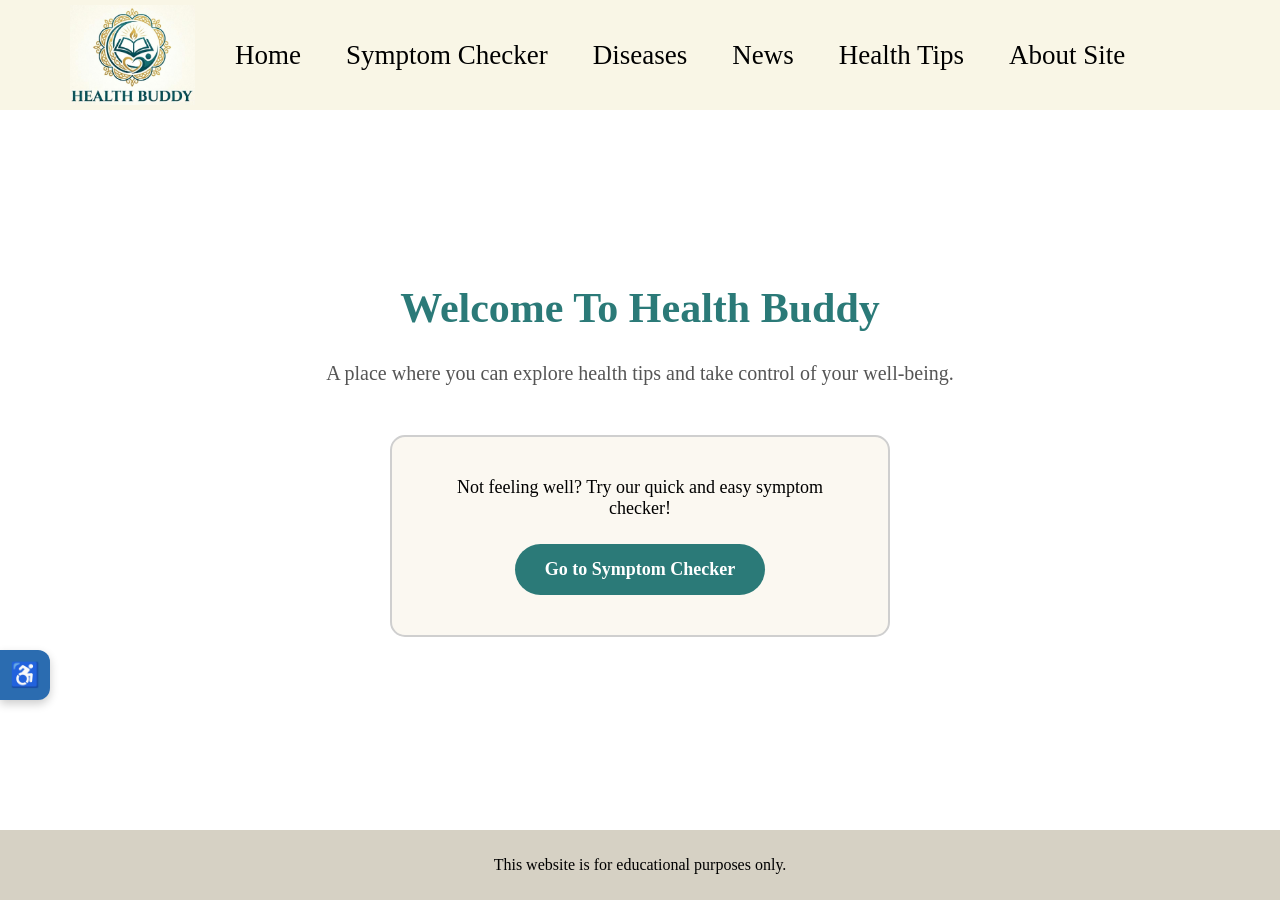
<file: index.html>
<!DOCTYPE html>
<html lang="en">
<head>
    <meta charset="UTF-8">
    <meta name="viewport" content="width=device-width, initial-scale=1.0">
    <title>Health Buddy - Home</title>
    <link rel="stylesheet" href="CSS/style.css">
    <link rel="stylesheet" href="CSS/home-style.css">
</head>
<body>
    <div id="navbar"></div>

    <main class="home-container">
        <h1>Welcome To Health Buddy</h1>
        <p class="subtitle">A place where you can explore health tips and take control of your well-being.</p>
        
        <div class="cta-section">
            <p>Not feeling well? Try our quick and easy symptom checker!</p>
            <a href="symptom-checker-page.html" class="cta-button">Go to Symptom Checker</a>
        </div>
    </main>

     <button id = "backToTopBtn">↑ Top</button>
    <div id ="font-size-controls"></div>
    <div id="footer"></div>
    
    <script src="JS/navbar.js"></script>
    <script src="JS/footer.js"></script>
    <script src="JS/back-to-top.js"></script>
    <script src="JS/font-size-loader.js"></script>
    <script src="JS/font-size.js"></script>
</body>
</html>
</file>
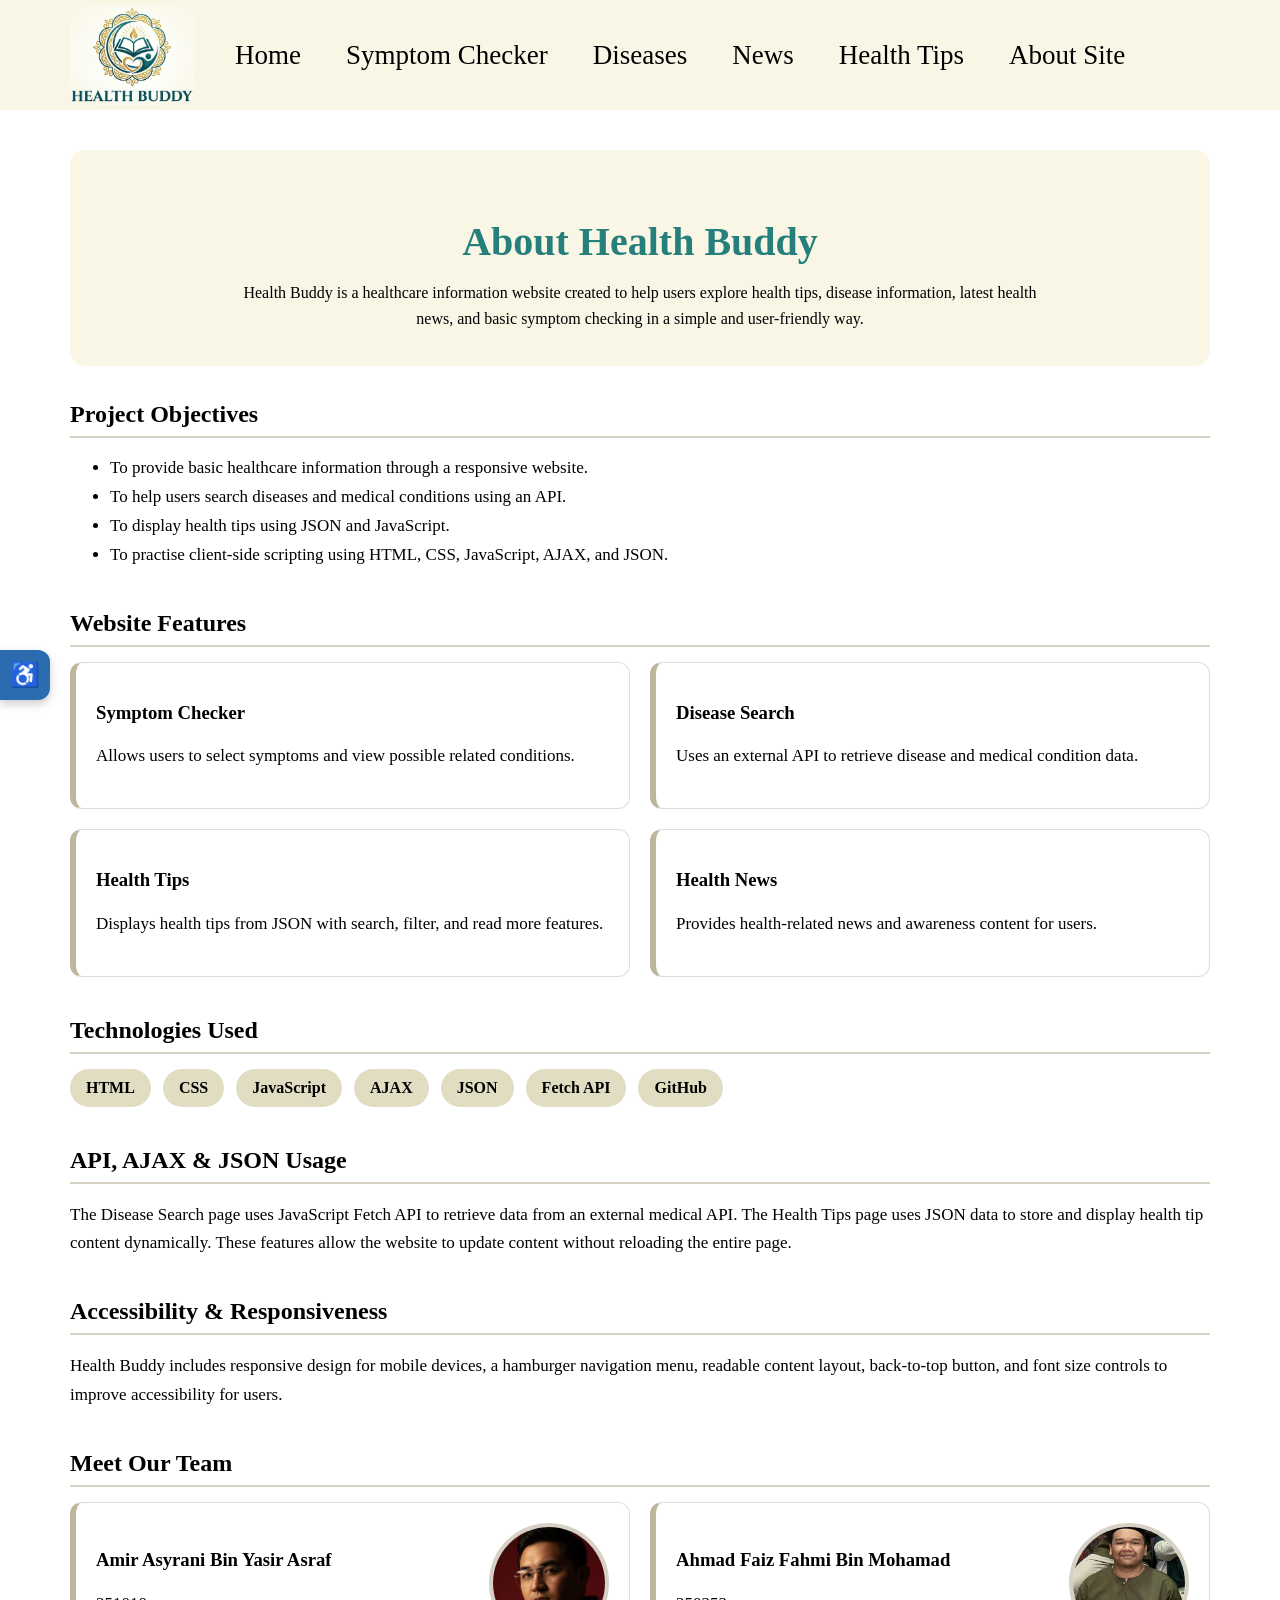
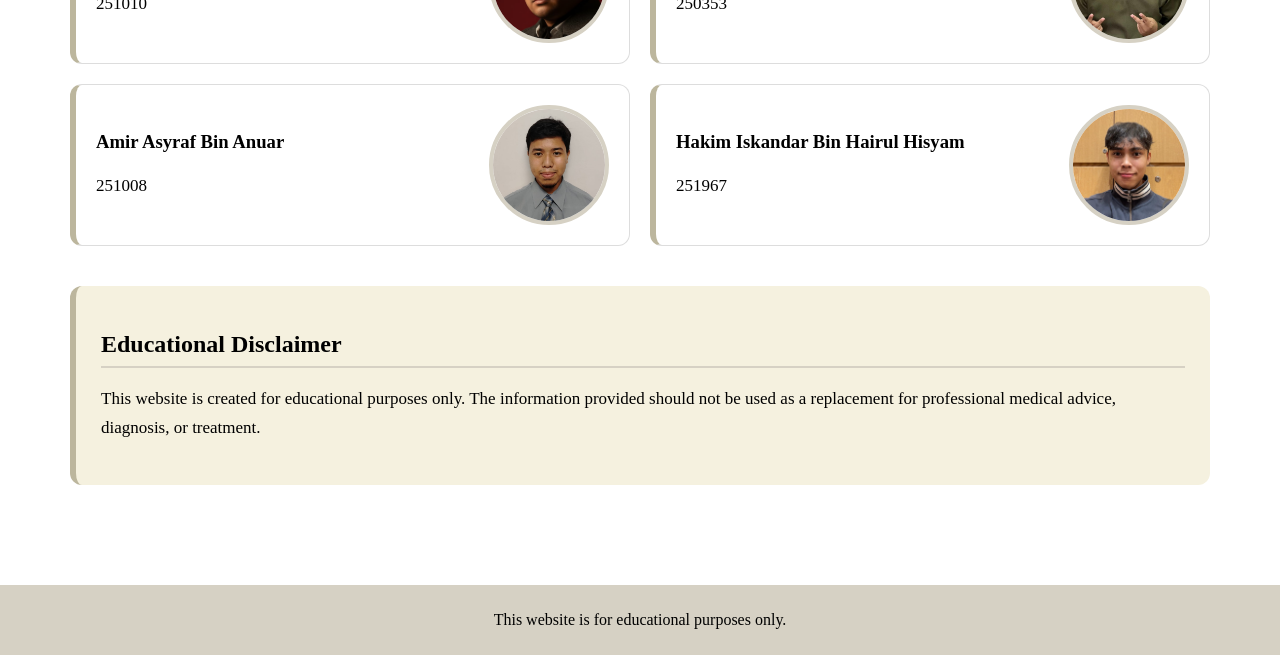
<file: about-site-page.html>
<!DOCTYPE html>
<html lang="en">
<head>
  <meta charset="UTF-8">
  <meta name="viewport" content="width=device-width, initial-scale=1.0">
  <title>About Site</title>

  <link rel="stylesheet" href="CSS/style.css">
  <link rel="stylesheet" href="CSS/about-site-style.css">
</head>
<body>

  <div id="navbar"></div>

  <main class="about-container">

    <section class="about-hero">
      <h1>About Health Buddy</h1>
      <p>
        Health Buddy is a healthcare information website created to help users
        explore health tips, disease information, latest health news, and basic
        symptom checking in a simple and user-friendly way.
      </p>
    </section>

    <section class="about-section">
      <h2>Project Objectives</h2>

      <ul>
        <li>To provide basic healthcare information through a responsive website.</li>
        <li>To help users search diseases and medical conditions using an API.</li>
        <li>To display health tips using JSON and JavaScript.</li>
        <li>To practise client-side scripting using HTML, CSS, JavaScript, AJAX, and JSON.</li>
      </ul>
    </section>

    <section class="about-section">
      <h2>Website Features</h2>

      <div class="feature-grid">

        <div class="feature-card">
          <h3>Symptom Checker</h3>
          <p>Allows users to select symptoms and view possible related conditions.</p>
        </div>

        <div class="feature-card">
          <h3>Disease Search</h3>
          <p>Uses an external API to retrieve disease and medical condition data.</p>
        </div>

        <div class="feature-card">
          <h3>Health Tips</h3>
          <p>Displays health tips from JSON with search, filter, and read more features.</p>
        </div>

        <div class="feature-card">
          <h3>Health News</h3>
          <p>Provides health-related news and awareness content for users.</p>
        </div>

      </div>
    </section>

    <section class="about-section">
      <h2>Technologies Used</h2>

      <div class="tech-list">
        <span>HTML</span>
        <span>CSS</span>
        <span>JavaScript</span>
        <span>AJAX</span>
        <span>JSON</span>
        <span>Fetch API</span>
        <span>GitHub</span>
      </div>
    </section>

    <section class="about-section">
      <h2>API, AJAX & JSON Usage</h2>

      <p>
        The Disease Search page uses JavaScript Fetch API to retrieve data from
        an external medical API. The Health Tips page uses JSON data to store
        and display health tip content dynamically. These features allow the
        website to update content without reloading the entire page.
      </p>
    </section>

    <section class="about-section">
      <h2>Accessibility & Responsiveness</h2>

      <p>
        Health Buddy includes responsive design for mobile devices, a hamburger
        navigation menu, readable content layout, back-to-top button, and font
        size controls to improve accessibility for users.
      </p>
    </section>

    <section class="about-section">
      <h2>Meet Our Team</h2>

      <div class="team-grid">

        <div class="team-card">
            <div class="team-info">
                <h3>Amir Asyrani Bin Yasir Asraf</h3>
                <p>251010</p>
            </div>

            <img
                src="assets/AmirAsyrani2.jpeg"
                alt="Amir Asyrani"
                class="team-image"
            >
        </div>

        <div class="team-card">
            <div class="team-info">
                <h3>Ahmad Faiz Fahmi Bin Mohamad</h3>
                <p>250353</p>
            </div>

            <img
                src="assets/FaizFahmi.jpeg"
                alt="Faiz Fahmi"
                class="team-image"
            >
        </div>

        <div class="team-card">
            <div class="team-info">
                <h3>Amir Asyraf Bin Anuar</h3>
                <p>251008</p>
            </div>

            <img
                src="assets/AmirAsyraf.jpeg"
                alt="Amir Asyraf"
                class="team-image"
            >
        </div>

        <div class="team-card">
            <div class="team-info">
                <h3>Hakim Iskandar Bin Hairul Hisyam</h3>
                <p>251967</p>
            </div>

            <img
                src="assets/HakimIskandar.jpeg"
                alt="Hakim Iskandar"
                class="team-image"
            >
        </div>

      </div>
    </section>

    <section class="about-section disclaimer-box">
      <h2>Educational Disclaimer</h2>

      <p>
        This website is created for educational purposes only. The information
        provided should not be used as a replacement for professional medical
        advice, diagnosis, or treatment.
      </p>
    </section>

  </main>

  <div id="font-size-controls"></div>

  <button id="backToTopBtn">↑ Top</button>

  <div id="footer"></div>

  <script src="JS/navbar.js"></script>
  <script src="JS/footer.js"></script>
  <script src="JS/font-size-loader.js"></script>
  <script src="JS/font-size.js"></script>
  <script src="JS/back-to-top.js"></script>

</body>
</html>
</file>
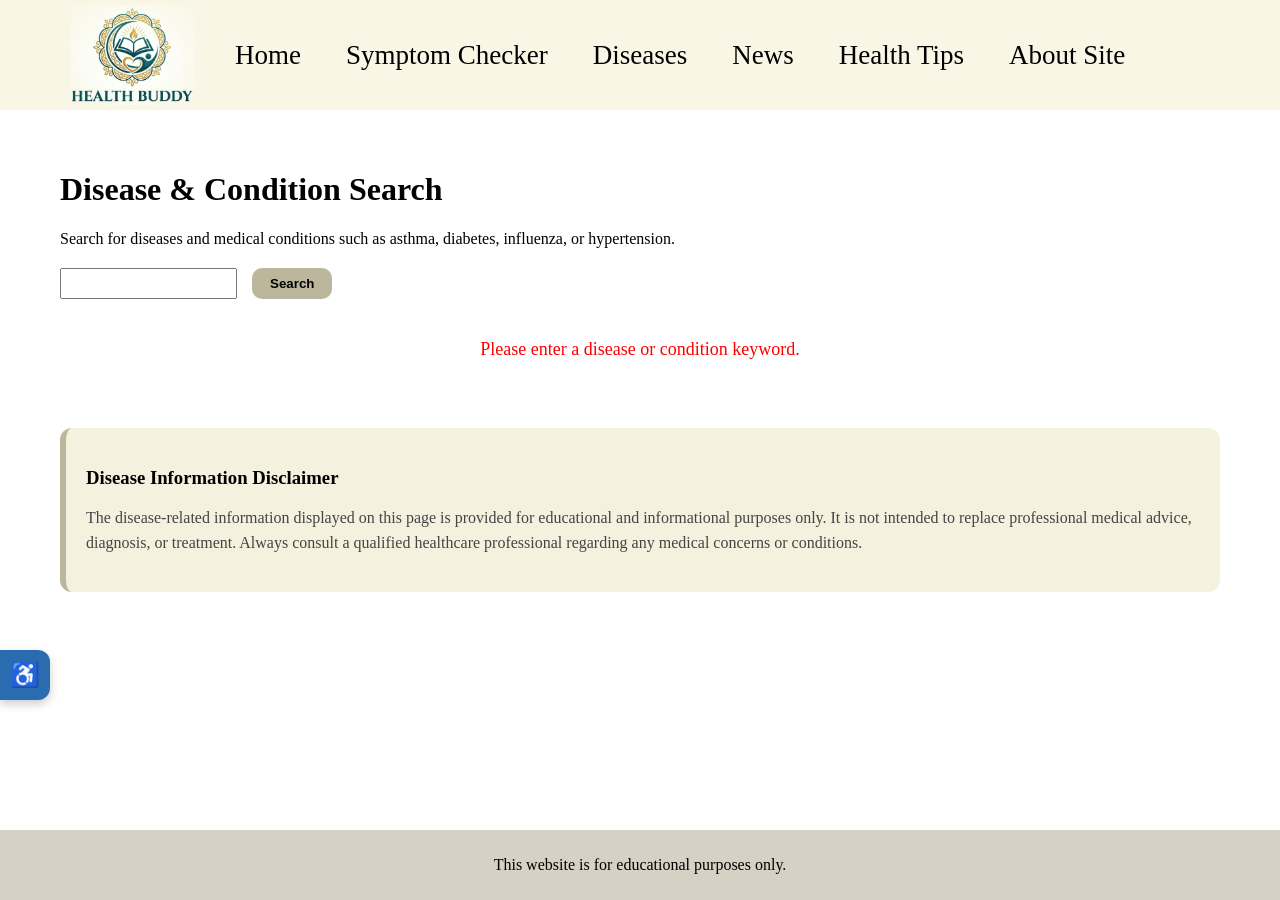
<file: disease-page.html>
<!DOCTYPE html>
<html lang="en">
<head>
  <meta charset="UTF-8">
  <meta name="viewport" content="width=device-width, initial-scale=1.0">
  <title>Disease Search</title>

  <link rel="stylesheet" href="CSS/style.css">
  <link rel="stylesheet" href="CSS/health-tips-search.css">
  <link rel="stylesheet" href="CSS/health-tips-status.css">
  <link rel="stylesheet" href="CSS/disease-style.css">
</head>
<body>

  <div id="navbar"></div>

  <main class="disease-container">

    <h1>Disease & Condition Search</h1>

    <p>
      Search for diseases and medical conditions such as asthma,
      diabetes, influenza, or hypertension.
    </p>

    <div class="disease-search-box">

      <input
        type="text"
        id="diseaseSearch"
        placeholder="Example: asthma"
      >

      <button id="searchBtn">
        Search
      </button>

    </div>

    <p id="loading"></p>

    <p id="result-count"></p>

    <div id="diseaseResults" class="disease-results"></div>

    <div class="medical-disclaimer">

      <h3>Disease Information Disclaimer</h3>

      <p>
        The disease-related information displayed on this page
        is provided for educational and informational purposes only.
        It is not intended to replace professional medical advice,
        diagnosis, or treatment. Always consult a qualified healthcare
        professional regarding any medical concerns or conditions.
      </p>

    </div>

  </main>

  <div id="font-size-controls"></div>
  <button id="backToTopBtn">↑ Top</button>

  <div id="footer"></div>

  <script src="JS/navbar.js"></script>
  <script src="JS/footer.js"></script>
  <script src="JS/disease.js"></script>
  <script src="JS/back-to-top.js"></script>
  <script src="JS/font-size-loader.js"></script>
  <script src="JS/font-size.js"></script>

</body>
</html>
</file>
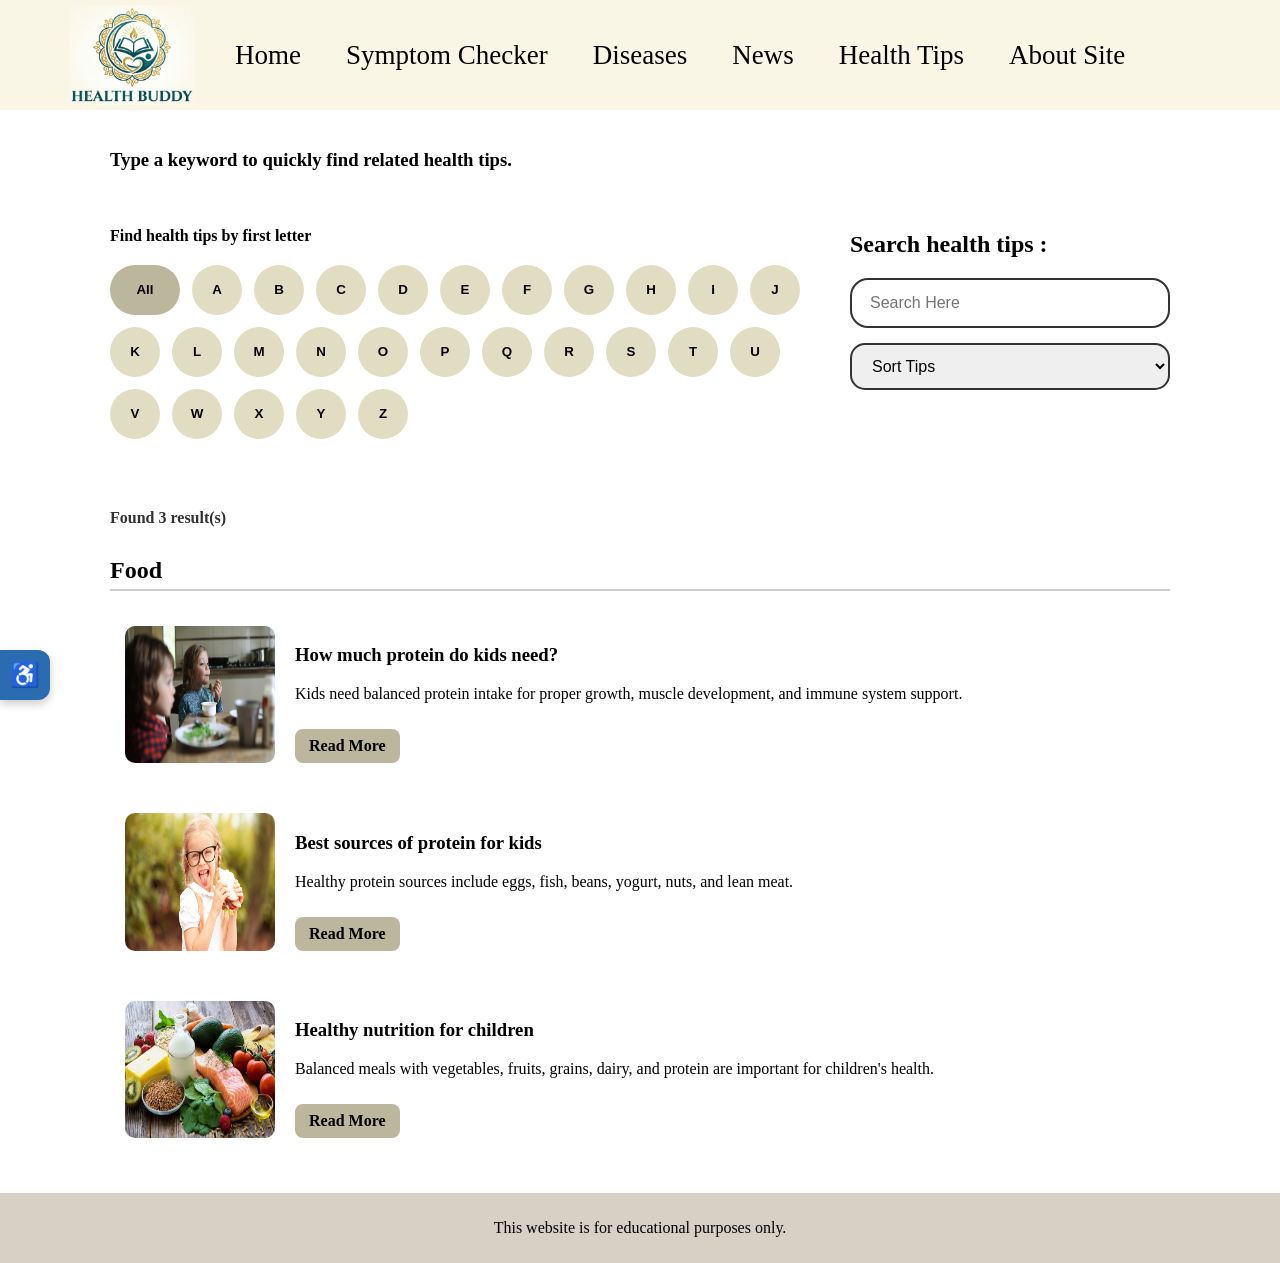
<file: health-tips-page.html>
<!DOCTYPE html>
<html lang="en">
<head>
    <meta charset="UTF-8">
    <meta name="viewport" content="width=device-width, initial-scale=1.0">
    <title>Health Tips</title>

    <link rel="stylesheet" href="CSS/style.css">
    <link rel="stylesheet" href="CSS/health-tips-layout.css">
    <link rel="stylesheet" href="CSS/health-tips-search.css">
    <link rel="stylesheet" href="CSS/health-tips-card.css">
    <link rel="stylesheet" href="CSS/alphabet-filter.css">
    <link rel="stylesheet" href="CSS/health-tips-status.css">
    <link rel="stylesheet" href="CSS/read-more.css">
</head>

<body>

    <!-- Navbar -->
    <div id="navbar"></div>

    <!-- Health Tips Section -->
    <div class="container">

        <h3>
            Type a keyword to quickly find related health tips.
        </h3>

        <!-- Loading -->
        <p id="loading">Loading...</p>

        <!-- Search + Alphabet Filter -->
        <div class="search-filter-row">

            <!-- Alphabet Filter -->
            <div class="alphabet-filter">

                <p>Find health tips by first letter</p>

                <div id="alphabet-buttons"></div>

            </div>

            <!-- Search Section -->
            <div class="search-section">

                <h2>Search health tips :</h2>

                <input
                    type="text"
                    id="search"
                    placeholder="Search Here"
                >

            <select id="sort-select">

                <option value="default">
                    Sort Tips
                </option>

                <option value="az">
                    A-Z
                </option>

                <option value="za">
                    Z-A
                </option>

                </select>

            </div>

        </div>

        <!-- Tips Result -->
        <div class="tips-content">

            <p id="result-count"></p>

            <div id="tips-container"></div>

        </div>

    </div>

    <!--Accessibility-->
    <div id="font-size-controls"></div>

    <!-- Back To Top Button -->
    <button id="backToTopBtn">
        ↑ Top
    </button>

    <!-- Footer -->
    <div id="footer"></div>

    <!-- JS Files -->
    <script src="JS/navbar.js"></script>
    <script src="JS/footer.js"></script>

    <script src="JS/health-tips-render.js"></script>
    <script src="JS/health-tips-search.js"></script>
    <script src="JS/alphabet-filter.js"></script>
    <script src="JS/health-tips-main.js"></script>

    <script src="JS/back-to-top.js"></script>
    <script src="JS/font-size-loader.js"></script>
    <script src="JS/font-size.js"></script>

</body>
</html>
</file>
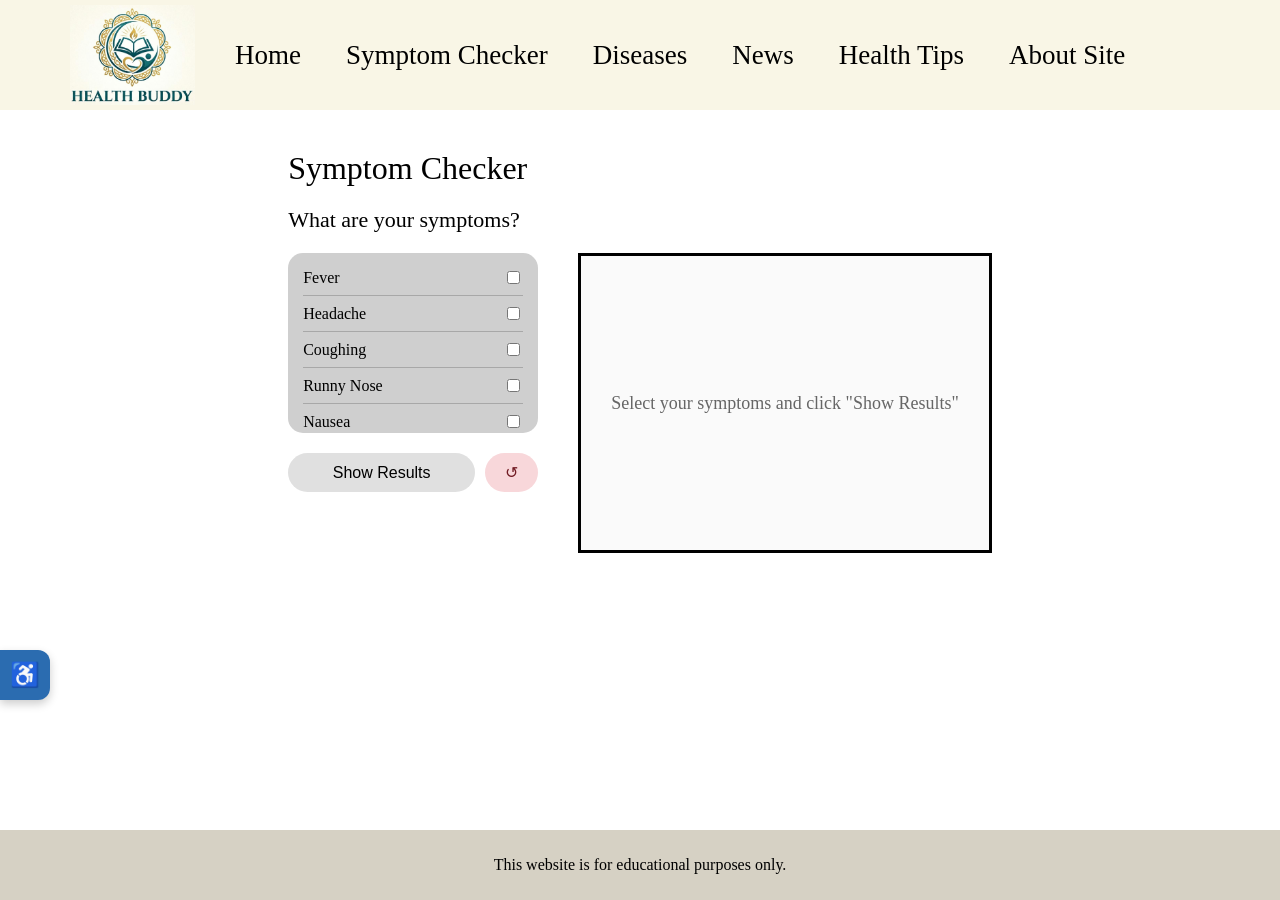
<file: symptom-checker-page.html>
<!DOCTYPE html>
<html lang="en">
<head>
    <meta charset="UTF-8">
    <meta name="viewport" content="width=device-width, initial-scale=1.0">
    <title>Health Buddy - Symptom Checker</title>
    <link rel="stylesheet" href="CSS/style.css" >
    <link rel="stylesheet" href="CSS/symptom-checker-style.css">
</head>
<body>
    
    <div id="navbar"></div>

    <main class="symptom-container">
        <div class="top-row">
            <h1>Symptom Checker</h1>
            </div>
        
        <h2>What are your symptoms?</h2>

        <div class="content-grid">
            <div class="left-panel">
                <div class="symptom-list">
                    <label>Fever <input type="checkbox" class="symptom-checkbox" value="Fever"></label>
                    <label>Headache <input type="checkbox" class="symptom-checkbox" value="Headache"></label>
                    <label>Coughing <input type="checkbox" class="symptom-checkbox" value="Coughing"></label>
                    <label>Runny Nose <input type="checkbox" class="symptom-checkbox" value="Runny Nose"></label>
                    <label>Nausea <input type="checkbox" class="symptom-checkbox" value="Nausea"></label>
                    <label>Fatigue <input type="checkbox" class="symptom-checkbox" value="Fatigue"></label>
                    <label>Chills <input type="checkbox" class="symptom-checkbox" value="Chills"></label>
                </div>
                    <div class="button-group">
                        <button class="show-results-btn" onclick="showResults()">Show Results</button>
                        <button class="reset-btn" onclick="resetChecker()">↺</button> 
                    </div>
            </div>

            <div class="right-panel">
                <div class="result-box" id="result-display">
                    <div style="text-align:center; width:100%; color: #666;">
                        Select your symptoms and click "Show Results"
                    </div>
                </div>
            </div>
        </div>
    </main>
         <button id = "backToTopBtn">↑ Top</button>
    <div id ="font-size-controls"></div>


    <div id="footer"></div>
    
    <script src="JS/navbar.js"></script>
    <script src="JS/footer.js"></script>
    <script src="JS/symptom-checker-page.js"></script>
    <script src="JS/back-to-top.js"></script>
    <script src="JS/font-size-loader.js"></script>
    <script src="JS/font-size.js"></script>
</body>
</html>
</file>
<file: CSS/style.css>
* {
    box-sizing: border-box;
}

body{
    margin: 0;
    display: flex;
    flex-direction: column;
    min-height: 100vh;
    overflow-x: hidden;
}

main {
    flex: 1;
}

/* =========================
   HEADER / NAVBAR
========================= */

.header {
    height: 110px;
    background-color: #f9f6e6;
    width: 100%;

    display: flex;
    justify-content: center;
    align-items: center;
}

.header-inner {
    width: 100%;
    max-width: 1200px;
    display: flex;
    align-items: center;
    gap: 30px;
    padding: 10px 30px;
}

.logo {
    width: 125px;
    height: 100px;
}

.nav-menu {
    display: flex;
    align-items: center;
    gap: 25px;
}

.menu-button {
    background-color: #f9f6e6;
    color: black;
    text-decoration: none;
    font-size: 27px;
    padding: 8px 10px;
}

.menu-button:hover {
    background-color: #e1ddc3;
}

.hamburger-btn {
    display: none;
    margin-left: auto;
    background: none;
    border: none;
    font-size: 38px;
    cursor: pointer;
}

/* =========================
   FOOTER
========================= */

.footer {
    text-align: center;
    padding: 10px;
    background: #d6d1c4;
    margin-top: 20px;
}


/* =========================
   SMOOTH SCROLL
========================= */

html {
    scroll-behavior: smooth;
}

/* =========================
   BACK TO TOP BUTTON
========================= */

#backToTopBtn {
    position: fixed;
    bottom: 30px;
    right: 30px;
    padding: 12px 18px;
    border: none;
    border-radius: 50px;
    background-color: #d6d1c4;
    color: black;
    font-size: 16px;
    font-weight: bold;
    cursor: pointer;
    display: none;
    box-shadow: 0 4px 10px rgba(0,0,0,0.2);
    transition: 0.3s;
}

#backToTopBtn:hover {
    background-color: #bcb69d;
}

/* =========================
   ACCESSIBILITY BUTTON
========================= */

/* Main accessibility container */
.font-controls {
    position: fixed;
    left: 0;
    top: 75%;
    transform: translateY(-50%);
    z-index: 99999;
}

/* Small blue accessibility icon */
.accessibility-toggle {
    width: 50px;
    height: 50px;
    border: none;
    border-radius: 0 12px 12px 0;
    background-color: #2b6cb0;
    color: white;
    font-size: 24px;
    cursor: pointer;
    box-shadow: 0 4px 10px rgba(0,0,0,0.2);
}

/* Hidden menu */
.font-controls-buttons {
    display: none;
    flex-direction: column;
    gap: 8px;
    position: absolute;
    left: 48px;
    top: 0;
    background: white;
    padding: 12px;
    border-radius: 0 12px 12px 12px;
    box-shadow: 0 4px 15px rgba(0,0,0,0.2);
}

/* Keep menu open while hover/focus */
.font-controls:hover,
.font-controls:focus-within {
    display: block;
}

.font-controls:hover .font-controls-buttons,
.font-controls:focus-within .font-controls-buttons {
    display: flex;
}

/* Accessibility menu buttons */
.font-controls-buttons button {
    background-color: #f1f1f1;
    border: none;
    padding: 10px 14px;
    font-size: 14px;
    cursor: pointer;
    border-radius: 8px;
    text-align: left;
    min-width: 170px;
    transition: 0.2s;
}

/* Hover effect */
.font-controls-buttons button:hover {
    background-color: #dcdcdc;
}

/* =========================
   MOBILE RESPONSIVE NAVBAR
========================= */

@media (max-width: 768px){

    body {
        overflow-x: hidden;
    }

    /* Header */

    .header {
        height: 80px;
    }

    .header-inner {
        height: 80px;

        padding: 8px 15px;

        justify-content: space-between;
    }

    .logo {
        width: 70px;
        height: 60px;
    }

    /* Show hamburger */

    .hamburger-btn {
        display: block;
    }

    /* Mobile Menu */

    .nav-menu {
        display: none;

        position: absolute;

        top: 80px;
        left: 0;

        width: 100%;

        background-color: white;

        flex-direction: column;

        align-items: stretch;

        gap: 0;

        z-index: 999;

        border-top: 1px solid #ddd;
    }

    .nav-menu.active {
        display: flex;
    }

    /* Mobile Buttons */

    .menu-button {
        font-size: 22px;

        margin: 0;

        padding: 25px 30px;

        border-bottom: 1px solid #ddd;

        background-color: white;
    }

    .menu-button:hover {
        background-color: #f9f6e6;
    }

    /* Main Layout */

    main,
    .container,
    .disease-container,
    .symptom-container,
    .about-container,
    .news-container {
        width: 100%;
        max-width: 100%;

        padding: 30px 20px;

        box-sizing: border-box;
    }

    /* Typography */

    h1 {
        font-size: 32px;
        line-height: 1.2;
    }

    h2 {
        font-size: 26px;
    }

    p {
        font-size: 16px;
        line-height: 1.5;
    }

    /* Inputs */

    input {
        max-width: 100%;
        box-sizing: border-box;
    }

    /* Back To Top */

    #backToTopBtn {
        bottom: 20px;
        right: 20px;

        padding: 10px 14px;

        font-size: 14px;
    }
}
</file>
<file: CSS/home-style.css>
.home-container {
    flex-grow: 1;
    display: flex;
    flex-direction: column;
    align-items: center;
    justify-content: center;
    text-align: center;
    padding: 80px 20px;
    background-color: #ffffff;
    min-height: 50vh; 
}

.home-container h1 {
    font-size: 42px;
    color: #2b7a78; 
    margin-bottom: 10px;
    margin-top: 0;
}

.home-container .subtitle {
    font-size: 20px;
    color: #555;
    margin-bottom: 50px;
}

.cta-section {
    background-color: #fbf8f1;
    padding: 40px;
    border-radius: 15px;
    border: 2px solid #cfcfcf;
    max-width: 500px;
}

.cta-section p {
    font-size: 18px;
    margin-bottom: 25px;
    margin-top: 0;
}

.cta-button {
    display: inline-block;
    background-color: #2b7a78;
    color: white;
    padding: 15px 30px;
    border-radius: 30px;
    text-decoration: none;
    font-size: 18px;
    font-weight: bold;
    transition: background-color 0.3s ease;
}

.cta-button:hover {
    background-color: #1f5a58; 
}

main, .container {
    flex-grow: 1;
    width: 100%; 
}
</file>
<file: CSS/about-site-style.css>
.about-container {
  max-width: 1200px;
  margin: auto;
  padding: 40px 30px;
}

.about-hero {
  background-color: #f9f6e6;
  padding: 35px;
  border-radius: 15px;
  text-align: center;
  margin-bottom: 35px;
}

.about-hero h1 {
  color: #257f7a;
  font-size: 40px;
  margin-bottom: 15px;
}

.about-hero p {
  max-width: 800px;
  margin: auto;
  line-height: 1.6;
}

.about-section {
  margin-bottom: 40px;
}

.about-section h2 {
  margin-bottom: 15px;
  border-bottom: 2px solid #d6d1c4;
  padding-bottom: 8px;
}

.about-section p,
.about-section li {
  line-height: 1.7;
  font-size: 17px;
}

.feature-grid,
.team-grid {
  display: grid;
  grid-template-columns: repeat(2, 1fr);
  gap: 20px;
}

.feature-card,
.team-card {
  background-color: white;
  border: 1px solid #ddd;
  border-left: 6px solid #bcb69d;
  padding: 20px;
  border-radius: 12px;
  transition: 0.3s;
}

.feature-card:hover,
.team-card:hover {
  transform: translateY(-5px);
  box-shadow: 0 5px 15px rgba(0,0,0,0.1);
}

.team-card {
  display: flex;
  justify-content: space-between;
  align-items: center;
  gap: 20px;
}

.team-info {
  flex: 1;
}

.team-image {
  width: 120px;
  height: 120px;
  object-fit: cover;
  border-radius: 50%;
  border: 4px solid #d6d1c4;
}

.tech-list {
  display: flex;
  flex-wrap: wrap;
  gap: 12px;
}

.tech-list span {
  background-color: #e1ddc3;
  padding: 10px 16px;
  border-radius: 20px;
  font-weight: bold;
}

.disclaimer-box {
  background-color: #f5f1df;
  padding: 25px;
  border-left: 6px solid #bcb69d;
  border-radius: 12px;
}

/* Mobile Responsive */
@media (max-width: 768px) {

  .about-container {
    padding: 30px 20px;
  }

  .about-hero h1 {
    font-size: 32px;
  }

  .feature-grid,
  .team-grid {
    grid-template-columns: 1fr;
  }

  .team-card {
    flex-direction: column;
    text-align: center;
  }

  .team-image {
    width: 100px;
    height: 100px;
  }

  .about-section p,
  .about-section li {
    font-size: 16px;
  }
}
</file>
<file: CSS/health-tips-search.css>
/* Search Input */

.search-section input {
  width: 100%;
  padding: 14px 18px;
  border-radius: 18px;
  border: 2px solid #333;
  font-size: 16px;
  box-sizing: border-box;
}

/* Sort Dropdown */

#sort-select {
  margin-top: 15px;
  width: 100%;
  padding: 12px 16px;
  border-radius: 15px;
  border: 2px solid #333;
  font-size: 16px;
  cursor: pointer;
  box-sizing: border-box;
}
</file>
<file: CSS/health-tips-status.css>
.no-result {
  text-align: center;
  font-size: 18px;
  margin-top: 20px;
  color: red;
}

#result-count {
  margin-top: 10px;
  font-weight: bold;
  color: #333;
}

#loading {
  font-size: 18px;
  text-align: center;
  margin-top: 20px;
  color: #555;
}
</file>
<file: CSS/disease-style.css>
.disease-container {
  max-width: 1200px;
  margin: auto;
  padding: 40px 20px;
}

/* Search Box */

.disease-search-box {
  display: flex;
  gap: 15px;

  margin-top: 20px;
  margin-bottom: 20px;
}

/* Search Button */

#searchBtn {

  padding: 8px 18px;

  border: none;
  border-radius: 10px;

  background-color: #bcb69d;

  font-weight: bold;

  cursor: pointer;

  transition: 0.3s;

}

#searchBtn:hover {

  background-color: #a9a28a;

}

/* Disease Results */

.disease-results {

  display: grid;

  gap: 20px;

  margin-top: 20px;

}

/* Disease Card */

.disease-card {

  background-color: white;

  border: 1px solid #ddd;

  border-left: 6px solid #bcb69d;

  padding: 20px;

  border-radius: 12px;

  transition: 0.3s;

}

.disease-card:hover {

  transform: translateY(-5px);

  box-shadow: 0 5px 15px rgba(0,0,0,0.1);

}

/* Disease ID */

.disease-id {

  font-weight: bold;

  color: #555;

}

/* Disclaimer */

.medical-disclaimer {

  margin-top: 50px;

  padding: 20px;

  background-color: #f5f1df;

  border-left: 6px solid #bcb69d;

  border-radius: 12px;

}

.medical-disclaimer h3 {

  margin-bottom: 10px;

}

.medical-disclaimer p {

  line-height: 1.6;

  color: #444;

}
</file>
<file: CSS/health-tips-layout.css>
.container {
  max-width: 1200px;
  margin: auto;
  padding: 20px;
  overflow-x: hidden;
}

/* Search + Filter */
.search-filter-row {
  display: flex;
  justify-content: space-between;
  align-items: flex-start;
  gap: 40px;
  margin-top: 40px;
}

/* Search Section */
.search-section {
  width: 320px;
  flex-shrink: 0;
}

/* Tips Content */
.tips-content {
  margin-top: 70px;
}

@media (max-width: 768px) {

  .search-filter-row {
    flex-direction: column;
    gap: 30px;
  }

  .search-section {
    width: 100%;
  }

  .tips-content {
    margin-top: 40px;
  }
}
</file>
<file: CSS/health-tips-card.css>
.tip-card {
  display: flex;
  background: white;
  margin-top: 20px;
  padding: 15px;
  border-radius: 10px;
}

.tip-card img {
  width: 150px;
  border-radius: 10px;
  margin-right: 20px;
}

.category-title {
  margin-top: 30px;
  margin-bottom: 10px;
  border-bottom: 2px solid #ccc;
  padding-bottom: 5px;
}

@media (max-width: 768px) {

  .tip-card {
    flex-direction: column;
  }

  .tip-card img {
    width: 100%;
    margin-right: 0;
    margin-bottom: 15px;
  }
}
</file>
<file: CSS/alphabet-filter.css>
.alphabet-filter {
  flex: 1;
  max-width: 700px;
}

.alphabet-filter p {
  font-weight: bold;
}

/* Alphabet Container */
#alphabet-buttons {
  display: flex;
  flex-wrap: wrap;
  gap: 12px;
  margin-top: 20px;
}

/* Alphabet Button */
.alphabet-btn {
  width: 50px;
  height: 50px;

  border-radius: 50%;
  border: none;

  background-color: #e1ddc3;

  color: black;
  font-weight: bold;

  cursor: pointer;

  transition: 0.3s;
}

.alphabet-btn:hover {
  background-color: #d6d1c4;
}

.alphabet-btn.active {
  background-color: #bcb69d;
}

.alphabet-btn:first-child {
  width: 70px;
  border-radius: 30px;
}

@media (max-width: 768px) {

  .alphabet-filter {
    width: 100%;
  }

  #alphabet-buttons {
    display: flex;
    flex-wrap: wrap;
    gap: 10px;
  }

  .alphabet-btn {
    width: 52px;
    height: 52px;
  }

  .alphabet-btn:first-child {
    width: 75px;
  }
}
</file>
<file: CSS/read-more.css>
.read-more-btn {
  display: inline-block;
  margin-top: 10px;
  padding: 8px 14px;
  background-color: #bcb69d;
  color: black;
  text-decoration: none;
  border-radius: 8px;
  font-weight: bold;
}

.read-more-btn:hover {
  background-color: #a9a28a;
}
</file>
<file: CSS/symptom-checker-style.css>
.symptom-container {
    padding: 40px 50px;
    background-color: #ffffff;
    max-width: 1200px;
    margin: 0 auto;
    text-align: left;
    box-sizing: border-box;
}

.symptom-container .top-row {
    display: flex;
    justify-content: space-between;
    align-items: center;
    margin-bottom: 20px;
}

.symptom-container h1 {
    font-size: 32px;
    font-weight: normal;
    margin: 0;
}

.symptom-container h2 {
    font-weight: normal;
    font-size: 22px;
    margin-bottom: 20px;
}

.symptom-container .content-grid {
    display: flex;
    gap: 40px;
    align-items: flex-start;
}

.symptom-container .left-panel {
    width: 250px;
    display: flex;
    flex-direction: column;
    gap: 20px;
}

.symptom-container .symptom-list {
    background-color: #cfcfcf;
    border-radius: 15px;
    padding: 15px;
    height: 180px;
    overflow-y: auto;
    display: flex;
    flex-direction: column;
    font-size: 16px;
    box-sizing: border-box;
}

.symptom-container .symptom-list label {
    cursor: pointer;
    display: flex;
    align-items: center;
    justify-content: space-between;

    border-bottom: 1px solid #a8a8a8;
    padding-bottom: 8px;
    margin-bottom: 8px;
}

.symptom-container .symptom-list label:last-child {
    border-bottom: none;
    margin-bottom: 0;
    padding-bottom: 0;
}

.symptom-container .button-group {
    display: flex;
    gap: 10px;
    width: 100%;
}

.symptom-container .show-results-btn {
    background-color: #e0e0e0;
    border: none;
    padding: 10px 20px;
    border-radius: 20px;
    cursor: pointer;
    font-size: 16px;
    flex: 1;
}

.symptom-container .show-results-btn:hover {
    background-color: #c0c0c0;
}

.symptom-container .reset-btn {
    background-color: #f8d7da;
    color: #721c24;
    border: none;
    padding: 10px 20px;
    border-radius: 20px;
    cursor: pointer;
    font-size: 16px;
}

.symptom-container .reset-btn:hover {
    background-color: #f1b0b7;
}

.symptom-container .right-panel {
    flex: 1;
}

.symptom-container .result-box {
    border: 3px solid #000;
    min-height: 300px;
    width: 100%;
    max-width: 450px;

    display: flex;
    flex-direction: column;
    justify-content: center;
    align-items: flex-start;

    padding: 30px;
    font-size: 18px;
    color: #333;

    overflow-y: auto;
    background-color: #fafafa;
    box-sizing: border-box;
}

/* MOBILE RESPONSIVE */
@media (max-width: 768px) {

    .symptom-container {
        padding: 35px 22px;
        width: 100%;
    }

    .symptom-container h1 {
        font-size: 32px;
    }

    .symptom-container h2 {
        font-size: 22px;
    }

    .symptom-container .content-grid {
        flex-direction: column;
        gap: 25px;
        width: 100%;
    }

    .symptom-container .left-panel {
        width: 100%;
    }

    .symptom-container .symptom-list {
        width: 100%;
        height: 220px;
        border-radius: 15px;
    }

    .symptom-container .button-group {
        flex-direction: row;
        width: 100%;
    }

    .symptom-container .show-results-btn,
    .symptom-container .reset-btn {
        padding: 12px;
        font-size: 16px;
    }

    .symptom-container .right-panel {
        width: 100%;
    }

    .symptom-container .result-box {
        width: 100%;
        max-width: 100%;
        min-height: 250px;
        padding: 20px;
        font-size: 16px;
    }
}
</file>
